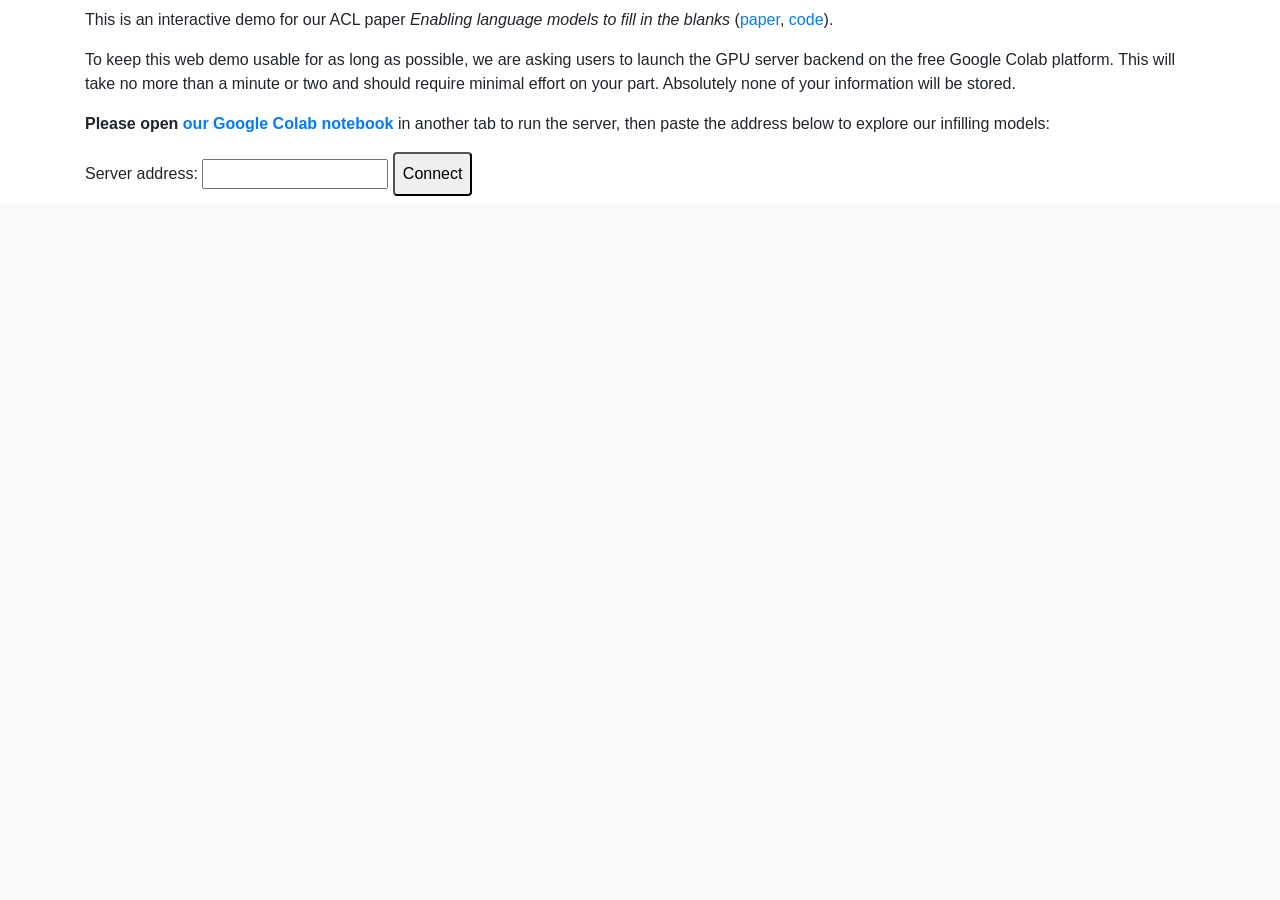
<file: index.html>
<!DOCTYPE html>
<html lang="en">
  <head>
    <title>Infilling by Language Modeling</title>
    <meta charset="utf-8" />
    <meta http-equiv="X-UA-Compatible" content="IE=edge" />
    <meta name="viewport" content="width=device-width, initial-scale=1" />

    <!-- Bootstrap -->
    <link rel="stylesheet" href="https://stackpath.bootstrapcdn.com/bootstrap/4.3.1/css/bootstrap.min.css" integrity="sha384-ggOyR0iXCbMQv3Xipma34MD+dH/1fQ784/j6cY/iJTQUOhcWr7x9JvoRxT2MZw1T" crossorigin="anonymous">

    <!-- Custom -->
    <link rel="stylesheet" href="style.css" />
    <script src="script.js" defer></script>
  </head>

  <body>
    <div class="container">

      <div id="backend">
        <div class="row">
          <div class="col">
            <p>
	    This is an interactive demo for our ACL paper <i>Enabling language models to fill in the blanks</i> (<a href="https://arxiv.org/pdf/2005.05339.pdf" target="_blank">paper</a>, <a href="https://github.com/chrisdonahue/ilm" target="_blank">code</a>).
	    </p>
            <p id="server-instructions">
	      To keep this web demo usable for as long as possible, we are asking users to launch the GPU server backend on the free Google Colab platform. This will take no more than a minute or two and should require minimal effort on your part. Absolutely none of your information will be stored.
            </p>
            <p>
              <b>
                Please open
                <a href="https://colab.research.google.com/drive/1xamszyr-hpEZ-0wvkgcaUF9y_jY38J--#forceEdit=true&sandboxMode=true" target="_blank">
                  our Google Colab notebook
                </a>
              </b>
              in another tab to run the server, then paste the address below to
              explore our infilling models:
            </p>
          </div>
        </div>
        <div class="row">
          <div class="col">
            <label>Server address: </label>
            <input type="text" id="server-address" />
            <button id="server-connect">Connect</button>
          </div>
        </div>
      </div>

      <div id="frontend" hidden>

        <div id="info" class="row">
          <div class="col">
            <p>
              Click on the words/sentences/paragraphs below and click "Infill" (or
              press <b>space bar</b>) to replace them. You may select several at a
              time for replacement. If you are unsatisfied with the result, try
              fetching more suggestions by pressing "Infill" (or <b>space bar</b>) multiple times.
            </p>
          </div>
        </div>

        <div id="operate" class="row">
          <div id="cloze-controls" class="col text-center mt-3 mb-3">

            <button id="random-button">Random (from dev set)</button>
            <button id="edit-button">Edit Raw Text</button>

            <div hidden>
              <label>Temperature</label>
              <input
                type="number"
                id="temperature"
                min="0"
                max="1"
                step="0.01"
                value="1"
              />
            </div>
            <div hidden>
              <label>Top-K</label>
              <input
                type="number"
                id="topk"
                min="0"
                max="128"
                step="1"
                value="0"
              />
            </div>
            <div>
              <label>Nucleus p</label>
              <input
                type="number"
                id="nucleus"
                min="0"
                max="1"
                step="0.01"
                value=".9"
              />
            </div>
          </div>
          <div id="operate-ui"></div>
        </div>

        <div id="edit" class="row mb-3" hidden>
          <div class="col-md-8 offset-md-2">
            <textarea id="edit-text" rows="16"></textarea>
          </div>
          <div class="col-md-8 offset-md-2 text-center">
            <button id="done-button">Done</button>
          </div>
        </div>

        <div id="history-controls" class="row">
          <div class="col text-center">
            <button id="undo-button" class="btn btn-light" disabled>&#9664; Undo</button>
            <button id="infill-button" class="btn btn-light">
              <div id="infill-button-text">Infill</div>
              <div id="infill-button-loading" class="lds-ellipsis" hidden><div></div><div></div><div></div><div></div></div>
            </button>
            <button id="redo-button" class="btn btn-light" disabled>Redo &#9654;</button>
          </div>
        </div>

      </div><!-- frontend -->

    </div><!-- container -->

    <!-- Bootstrap -->
    <script src="https://code.jquery.com/jquery-3.3.1.slim.min.js" integrity="sha384-q8i/X+965DzO0rT7abK41JStQIAqVgRVzpbzo5smXKp4YfRvH+8abtTE1Pi6jizo" crossorigin="anonymous"></script>
    <script src="https://cdnjs.cloudflare.com/ajax/libs/popper.js/1.14.7/umd/popper.min.js" integrity="sha384-UO2eT0CpHqdSJQ6hJty5KVphtPhzWj9WO1clHTMGa3JDZwrnQq4sF86dIHNDz0W1" crossorigin="anonymous"></script>
    <script src="https://stackpath.bootstrapcdn.com/bootstrap/4.3.1/js/bootstrap.min.js" integrity="sha384-JjSmVgyd0p3pXB1rRibZUAYoIIy6OrQ6VrjIEaFf/nJGzIxFDsf4x0xIM+B07jRM" crossorigin="anonymous"></script>

  </body>
</html>
</file>
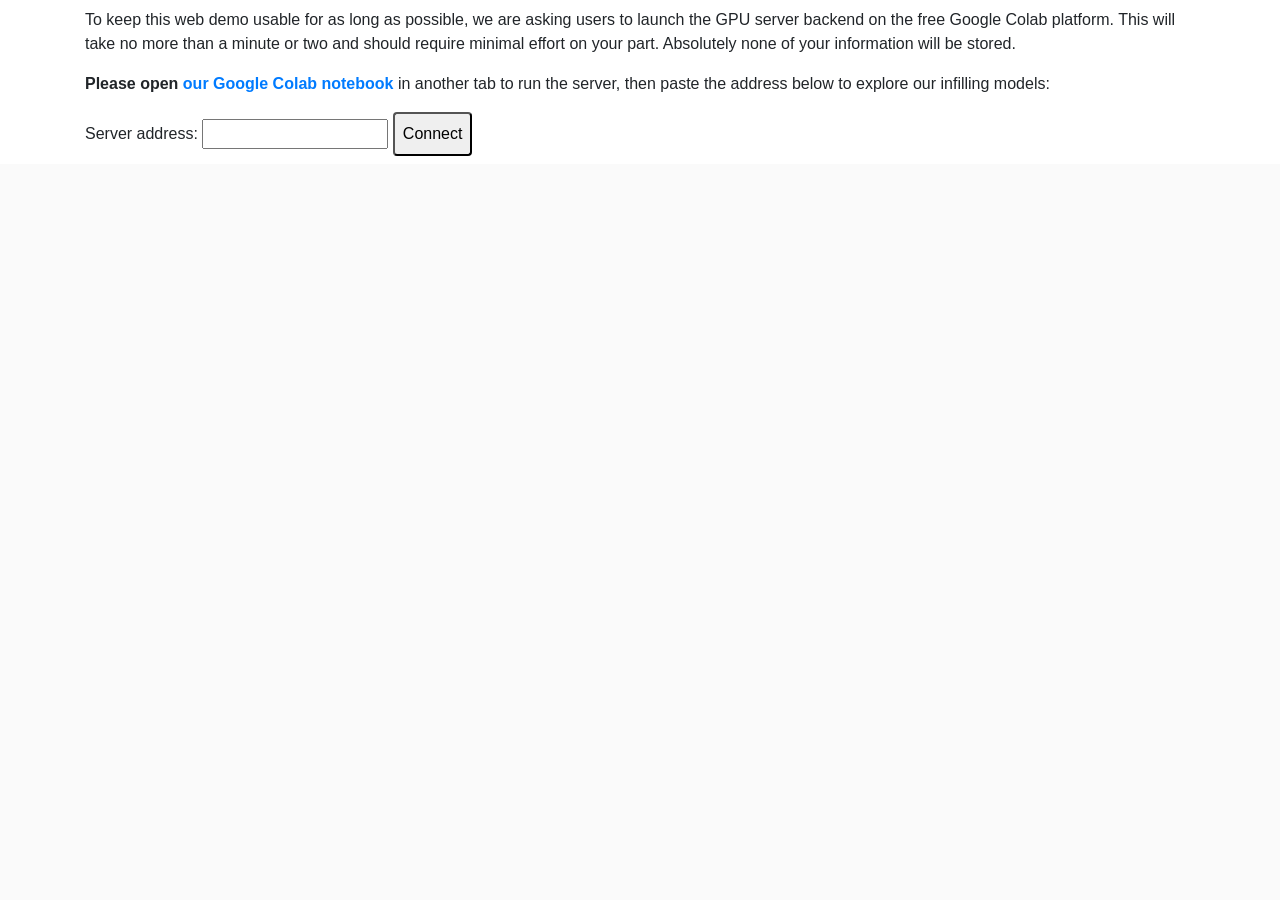
<file: web_frontend/index.html>
<!DOCTYPE html>
<html lang="en">
  <head>
    <title>Infilling by Language Modeling</title>
    <meta charset="utf-8" />
    <meta http-equiv="X-UA-Compatible" content="IE=edge" />
    <meta name="viewport" content="width=device-width, initial-scale=1" />

    <!-- Bootstrap -->
    <link rel="stylesheet" href="https://stackpath.bootstrapcdn.com/bootstrap/4.3.1/css/bootstrap.min.css" integrity="sha384-ggOyR0iXCbMQv3Xipma34MD+dH/1fQ784/j6cY/iJTQUOhcWr7x9JvoRxT2MZw1T" crossorigin="anonymous">

    <!-- Custom -->
    <link rel="stylesheet" href="style.css" />
    <script src="script.js" defer></script>
  </head>

  <body>
    <div class="container">

      <div id="backend">
        <div class="row">
          <div class="col">
            <p id="server-instructions">
	      To keep this web demo usable for as long as possible, we are asking users to launch the GPU server backend on the free Google Colab platform. This will take no more than a minute or two and should require minimal effort on your part. Absolutely none of your information will be stored.
            </p>
            <p>
              <b>
                Please open
                <a href="https://colab.research.google.com/drive/1xamszyr-hpEZ-0wvkgcaUF9y_jY38J--#forceEdit=true&sandboxMode=true" target="_blank">
                  our Google Colab notebook
                </a>
              </b>
              in another tab to run the server, then paste the address below to
              explore our infilling models:
            </p>
          </div>
        </div>
        <div class="row">
          <div class="col">
            <label>Server address: </label>
            <input type="text" id="server-address" />
            <button id="server-connect">Connect</button>
          </div>
        </div>
      </div>

      <div id="frontend" hidden>

        <div id="info" class="row">
          <div class="col">
            <p>
              Click on the words/sentences/paragraphs below and click "Infill" (or
              press <b>space bar</b>) to replace them. You may select several at a
              time for replacement. If you are unsatisfied with the result, try
              fetching more suggestions by pressing "Infill" (or <b>space bar</b>) multiple times.
            </p>
          </div>
        </div>

        <div id="operate" class="row">
          <div id="cloze-controls" class="col text-center mt-3 mb-3">

            <button id="random-button">Random (from dev set)</button>
            <button id="edit-button">Edit Raw Text</button>

            <div hidden>
              <label>Temperature</label>
              <input
                type="number"
                id="temperature"
                min="0"
                max="1"
                step="0.01"
                value="1"
              />
            </div>
            <div hidden>
              <label>Top-K</label>
              <input
                type="number"
                id="topk"
                min="0"
                max="128"
                step="1"
                value="0"
              />
            </div>
            <div>
              <label>Nucleus p</label>
              <input
                type="number"
                id="nucleus"
                min="0"
                max="1"
                step="0.01"
                value=".9"
              />
            </div>
          </div>
          <div id="operate-ui"></div>
        </div>

        <div id="edit" class="row mb-3" hidden>
          <div class="col-md-8 offset-md-2">
            <textarea id="edit-text" rows="16"></textarea>
          </div>
          <div class="col-md-8 offset-md-2 text-center">
            <button id="done-button">Done</button>
          </div>
        </div>

        <div id="history-controls" class="row">
          <div class="col text-center">
            <button id="undo-button" class="btn btn-light" disabled>&#9664; Undo</button>
            <button id="infill-button" class="btn btn-light">
              <div id="infill-button-text">Infill</div>
              <div id="infill-button-loading" class="lds-ellipsis" hidden><div></div><div></div><div></div><div></div></div>
            </button>
            <button id="redo-button" class="btn btn-light" disabled>Redo &#9654;</button>
          </div>
        </div>

      </div><!-- frontend -->

    </div><!-- container -->

    <!-- Bootstrap -->
    <script src="https://code.jquery.com/jquery-3.3.1.slim.min.js" integrity="sha384-q8i/X+965DzO0rT7abK41JStQIAqVgRVzpbzo5smXKp4YfRvH+8abtTE1Pi6jizo" crossorigin="anonymous"></script>
    <script src="https://cdnjs.cloudflare.com/ajax/libs/popper.js/1.14.7/umd/popper.min.js" integrity="sha384-UO2eT0CpHqdSJQ6hJty5KVphtPhzWj9WO1clHTMGa3JDZwrnQq4sF86dIHNDz0W1" crossorigin="anonymous"></script>
    <script src="https://stackpath.bootstrapcdn.com/bootstrap/4.3.1/js/bootstrap.min.js" integrity="sha384-JjSmVgyd0p3pXB1rRibZUAYoIIy6OrQ6VrjIEaFf/nJGzIxFDsf4x0xIM+B07jRM" crossorigin="anonymous"></script>

  </body>
</html>
</file>
<file: style.css>
html {
  background-color: #fafafa;
}

body {
  font-family: Helvetica, Verdana, Tahoma, Arial, Sans-serif;
  font-size: 1em;
  padding: 8px;
}

textarea {
  width: 100%;
  font-family: Helvetica, Verdana, Tahoma, Arial, Sans-serif;
  font-size: 1em;
}

#operate {
  display: block;
}

div.ilm-document {
  user-select: none;
  display: block;
  /* padding: 8px; */
  margin: 8px;
  border-radius: 4px;
  z-index: 1;
  cursor: pointer;
  border: 2px solid #eeeeee;
}

div.ilm-document.hovered {
  background-color: #dddddd;
}

div.ilm-document.selected {
  /* color: #ffffff;
  border-color: #ffffff; */
  background-color: #dddddd;
}

div.ilm-paragraph {
  user-select: none;
  display: block;
  /* padding: 8px; */
  margin: 8px;
  border-radius: 4px;
  z-index: 1;
  cursor: pointer;
  border: 2px solid #fbe3b9;
}

div.ilm-paragraph.hovered {
  background-color: #fbe3b9;
}

div.ilm-paragraph.selected {
  /* color: #ffffff;
  border-color: #ffffff; */
  background-color: #fbe3b9;
}

div.ilm-sentence {
  user-select: none;
  display: block;
  padding: 8px;
  margin: 8px;
  border-radius: 4px;
  z-index: 2;
  cursor: pointer;
  border: 2px solid #fab696;
}

div.ilm-sentence.hovered {
  background-color: #fab696;
}

div.ilm-sentence.selected {
  /* color: #ffffff;
  border-color: #ffffff; */
  background-color: #fab696;
}

div.ilm-word {
  user-select: none;
  display: inline-block;
  padding: 5px 10px;
  margin: 0px;
  border-radius: 4px;
  z-index: 3;
  cursor: pointer;
  border: 2px solid #0c9463;
}

div.ilm-word.hovered {
  background-color: #0c9463;
}

div.ilm-word.selected {
  /* color: #ffffff;
  border-color: #ffffff; */
  background-color: #0c9463;
}

/* div.ilm-document {
  cursor: pointer;
  user-select: none;
  display: block;
  border: 2px solid purple;
  border-radius: 4px;
  padding: 8px;
}

div.ilm-paragraph {
  display: block;
  border: 2px solid red;
  border-radius: 4px;
  padding: 8px;
  margin: 8px;
}

div.ilm-sentence {
  display: block;
  border: 2px solid blue;
  border-radius: 4px;
  padding: 8px;
  margin: 8px;
}

div.ilm-word {
  display: inline-block;
  border: 2px solid green;
  border-radius: 4px;
  padding: 8px;
  margin: 8px;
} */

div#info {
  margin-bottom: 8px;
}

div#cloze-controls div {
  display: inline;
}

button {
  padding: 8px;
  border-radius: 4px;
}

select {
  padding: 8px;
}

input[type="number"] {
  padding: 8px;
}

/*
ilm-word::after {
  content: " ";
  white-space: pre;
}
*/

#history-controls{
  height: 100%;
  text-align: center;
}

button {
  font-family: 'Signika', sans-serif;
  font-weight: 300 !important;
}

#infill-button {
  width: 100px;
  height: 100px;
  vertical-align: middle;
  background-color: #F6AE2D;
  border-color: #F6AE2D;
  border-radius: 50%;
}

#infill-button:hover {
  background-color: #F26419;
  border-color: #F26419;
}


.lds-ellipsis {
  display: inline-block;
  position: relative;
  width: 64px;
  height: 64px;
  overflow: hidden;
}

.lds-ellipsis div {
  position: absolute;
  top: 27px;
  width: 11px;
  height: 11px;
  border-radius: 50%;
  background: #212529;
  animation-timing-function: cubic-bezier(0, 1, 1, 0);
}

.lds-ellipsis div:nth-child(1) {
  left: 6px;
  animation: lds-ellipsis1 0.6s infinite;
}

.lds-ellipsis div:nth-child(2) {
  left: 6px;
  animation: lds-ellipsis2 0.6s infinite;
}

.lds-ellipsis div:nth-child(3) {
  left: 26px;
  animation: lds-ellipsis2 0.6s infinite;
}

.lds-ellipsis div:nth-child(4) {
  left: 45px;
  animation: lds-ellipsis3 0.6s infinite;
}

@keyframes lds-ellipsis1 {
  0% {
    transform: scale(0);
  }
  100% {
    transform: scale(1);
  }
}

@keyframes lds-ellipsis3 {
  0% {
    transform: scale(1);
  }
  100% {
    transform: scale(0);
  }
}

@keyframes lds-ellipsis2 {
  0% {
    transform: translate(0, 0);
  }
  100% {
    transform: translate(19px, 0);
  }
}
</file>
<file: web_frontend/style.css>
html {
  background-color: #fafafa;
}

body {
  font-family: Helvetica, Verdana, Tahoma, Arial, Sans-serif;
  font-size: 1em;
  padding: 8px;
}

textarea {
  width: 100%;
  font-family: Helvetica, Verdana, Tahoma, Arial, Sans-serif;
  font-size: 1em;
}

#operate {
  display: block;
}

div.ilm-document {
  user-select: none;
  display: block;
  /* padding: 8px; */
  margin: 8px;
  border-radius: 4px;
  z-index: 1;
  cursor: pointer;
  border: 2px solid #eeeeee;
}

div.ilm-document.hovered {
  background-color: #dddddd;
}

div.ilm-document.selected {
  /* color: #ffffff;
  border-color: #ffffff; */
  background-color: #dddddd;
}

div.ilm-paragraph {
  user-select: none;
  display: block;
  /* padding: 8px; */
  margin: 8px;
  border-radius: 4px;
  z-index: 1;
  cursor: pointer;
  border: 2px solid #fbe3b9;
}

div.ilm-paragraph.hovered {
  background-color: #fbe3b9;
}

div.ilm-paragraph.selected {
  /* color: #ffffff;
  border-color: #ffffff; */
  background-color: #fbe3b9;
}

div.ilm-sentence {
  user-select: none;
  display: block;
  padding: 8px;
  margin: 8px;
  border-radius: 4px;
  z-index: 2;
  cursor: pointer;
  border: 2px solid #fab696;
}

div.ilm-sentence.hovered {
  background-color: #fab696;
}

div.ilm-sentence.selected {
  /* color: #ffffff;
  border-color: #ffffff; */
  background-color: #fab696;
}

div.ilm-word {
  user-select: none;
  display: inline-block;
  padding: 5px 10px;
  margin: 0px;
  border-radius: 4px;
  z-index: 3;
  cursor: pointer;
  border: 2px solid #0c9463;
}

div.ilm-word.hovered {
  background-color: #0c9463;
}

div.ilm-word.selected {
  /* color: #ffffff;
  border-color: #ffffff; */
  background-color: #0c9463;
}

/* div.ilm-document {
  cursor: pointer;
  user-select: none;
  display: block;
  border: 2px solid purple;
  border-radius: 4px;
  padding: 8px;
}

div.ilm-paragraph {
  display: block;
  border: 2px solid red;
  border-radius: 4px;
  padding: 8px;
  margin: 8px;
}

div.ilm-sentence {
  display: block;
  border: 2px solid blue;
  border-radius: 4px;
  padding: 8px;
  margin: 8px;
}

div.ilm-word {
  display: inline-block;
  border: 2px solid green;
  border-radius: 4px;
  padding: 8px;
  margin: 8px;
} */

div#info {
  margin-bottom: 8px;
}

div#cloze-controls div {
  display: inline;
}

button {
  padding: 8px;
  border-radius: 4px;
}

select {
  padding: 8px;
}

input[type="number"] {
  padding: 8px;
}

/*
ilm-word::after {
  content: " ";
  white-space: pre;
}
*/

#history-controls{
  height: 100%;
  text-align: center;
}

button {
  font-family: 'Signika', sans-serif;
  font-weight: 300 !important;
}

#infill-button {
  width: 100px;
  height: 100px;
  vertical-align: middle;
  background-color: #F6AE2D;
  border-color: #F6AE2D;
  border-radius: 50%;
}

#infill-button:hover {
  background-color: #F26419;
  border-color: #F26419;
}


.lds-ellipsis {
  display: inline-block;
  position: relative;
  width: 64px;
  height: 64px;
  overflow: hidden;
}

.lds-ellipsis div {
  position: absolute;
  top: 27px;
  width: 11px;
  height: 11px;
  border-radius: 50%;
  background: #212529;
  animation-timing-function: cubic-bezier(0, 1, 1, 0);
}

.lds-ellipsis div:nth-child(1) {
  left: 6px;
  animation: lds-ellipsis1 0.6s infinite;
}

.lds-ellipsis div:nth-child(2) {
  left: 6px;
  animation: lds-ellipsis2 0.6s infinite;
}

.lds-ellipsis div:nth-child(3) {
  left: 26px;
  animation: lds-ellipsis2 0.6s infinite;
}

.lds-ellipsis div:nth-child(4) {
  left: 45px;
  animation: lds-ellipsis3 0.6s infinite;
}

@keyframes lds-ellipsis1 {
  0% {
    transform: scale(0);
  }
  100% {
    transform: scale(1);
  }
}

@keyframes lds-ellipsis3 {
  0% {
    transform: scale(1);
  }
  100% {
    transform: scale(0);
  }
}

@keyframes lds-ellipsis2 {
  0% {
    transform: translate(0, 0);
  }
  100% {
    transform: translate(19px, 0);
  }
}
</file>
